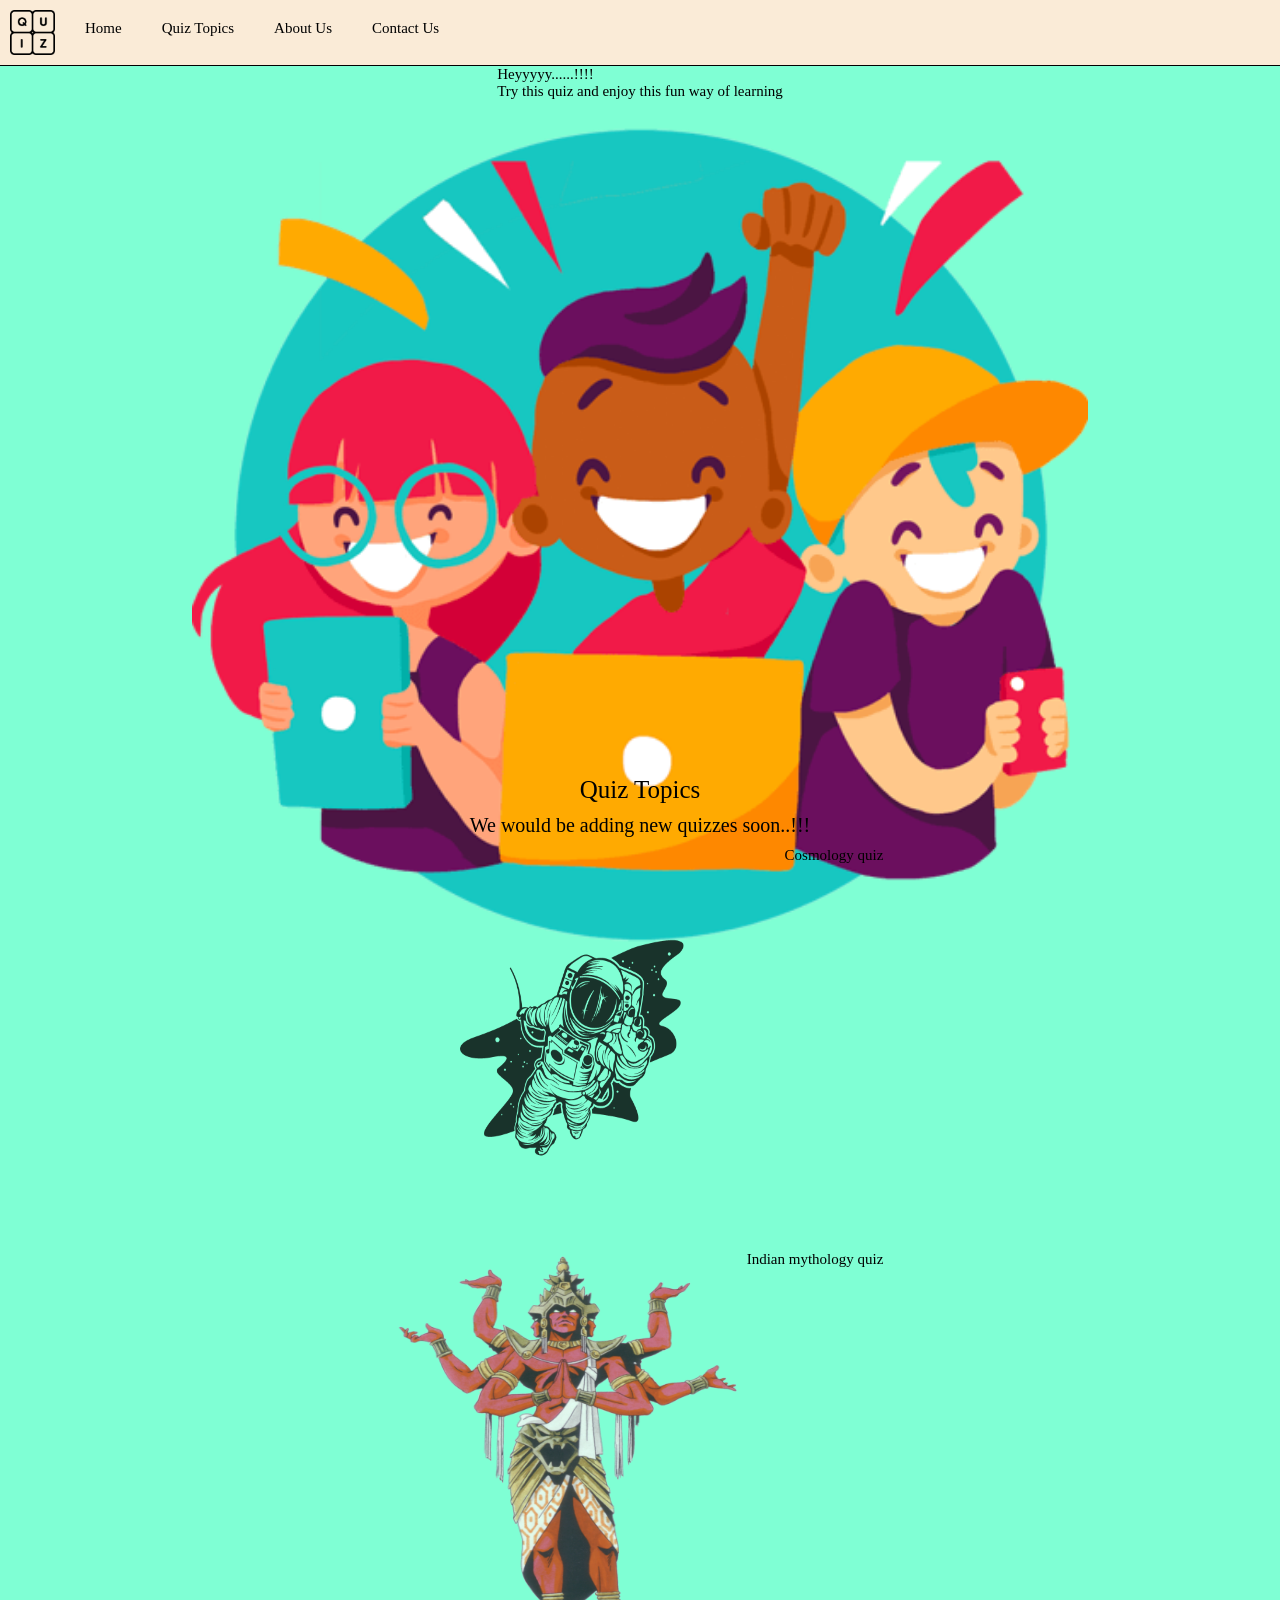
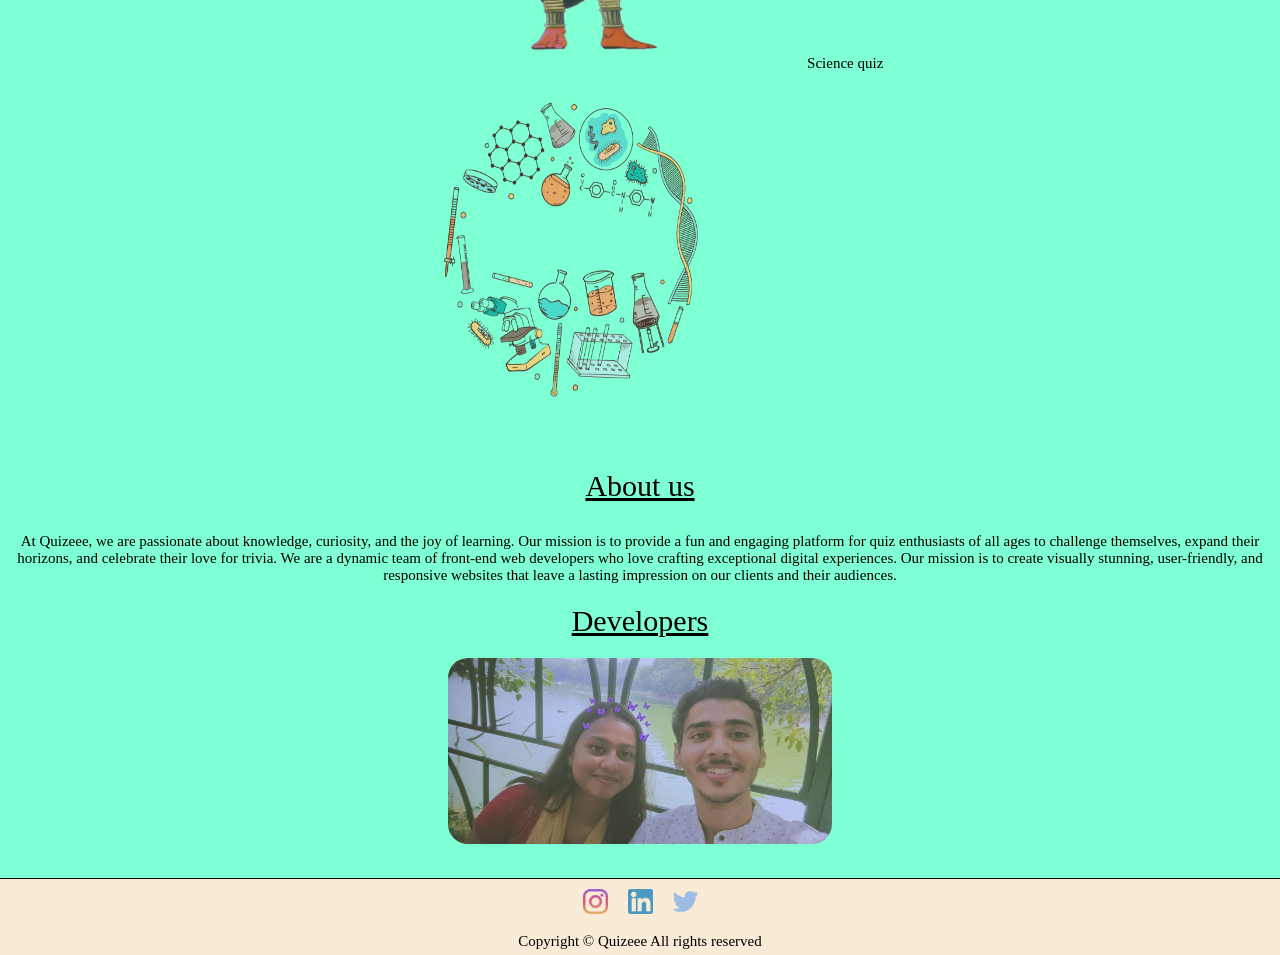
<file: index.html>
<!DOCTYPE html>
<html lang="en">
<head>
    <meta charset="UTF-8">
    <meta http-equiv="X-UA-Compatible" content="IE=edge">
    <meta name="viewport" content="width=device-width, initial-scale=1.0">
    <title>Quizeee</title>
    <link rel="stylesheet" href="Quizeee.css">
    <link rel="stylesheet" 
    media="screen and (max-width: 1350px)"
    href="phone.css">
</head>
<body>
    <header>
        <div id="navbar">
            <ul>
                <img src="images/quiz.png" class="navbar-img" alt="">
                <li class="nav-items"><a href="#intro">Home</a></li>
                <li class="nav-items"><a href="#quiz-topics">Quiz Topics</a></li>
                <li class="nav-items"><a href="#about_us">About Us</a></li>
                <li class="nav-items"><a href="#footer-icon-box">Contact Us</a></li>
            </ul>
        </div>
    </header>
    <main>
        <div id="intro">
            <div id="intro-text">
            <p>Heyyyyy......!!!! <br> Try this quiz and enjoy this fun way of learning</p>
            </div>
            <img id="intro-img" src="images/Quiz-PNG-Free-Download.png" alt="">
        </div>
        <h1 class="heading" id="quiz-topics">Quiz Topics</h1>
        <div class="quiz" >
            <h2 class="heading-text">We would be adding new quizzes soon..!!!</h2>
            <div class="topics">
                <ul>
                    <li class="quiz-box"><a href="cosmos.html"><img src="images/pngwing.com.png" alt=""><div class="quiz-intro">Cosmology quiz</div></a></li>
                    <li class="quiz-box"><a href="mythology.html"><img src="images/hindu.png" alt=""><div class="quiz-intro">Indian mythology quiz </div></a></li>
                    <li class="quiz-box"><a href="sci.html"><img src="images/sci.png" alt=""><div class="quiz-intro">Science quiz</div></a></li>
                </ul>
            </div>
        </div>
        <div id="about_us">
            <h1 id="h1_about_us">About us</h1>
            <p><center>At Quizeee, we are passionate about knowledge, curiosity, and the joy of learning. Our mission is to provide a fun and engaging platform for quiz enthusiasts of all ages to challenge themselves, expand their horizons, and celebrate their love for trivia. We are a dynamic team of front-end web developers who love crafting exceptional digital experiences. Our mission is to create visually stunning, user-friendly, and responsive websites that leave a lasting impression on our clients and their audiences. <br>
            <h1 id="developer_id">Developers</h1>
            <img src="images/developers.jpg" alt="">
            </center></p>
            </div>
    </main>
    <footer>
        <ul id="footer-icon-box">
            <li><a href="https://instagram.com/smitanna_2003?igshid=MzNlNGNkZWQ4Mg==" class="footer-icon"><img src="images/instagram.png" alt=""></a></li>
            <li><a href="https://www.linkedin.com/in/smitanna-mandal-0ab212240" class="footer-icon"><img src="images/linkedin.png" alt=""></a></li>
            <li><a href="https://twitter.com/m_smitanna" class="footer-icon"><img src="images/twitter.png" alt=""></a></li>
        </ul>
        <p id="footer-text">Copyright &copy; Quizeee All rights reserved </p>
    </footer>
    
</body>
</html>
</file>
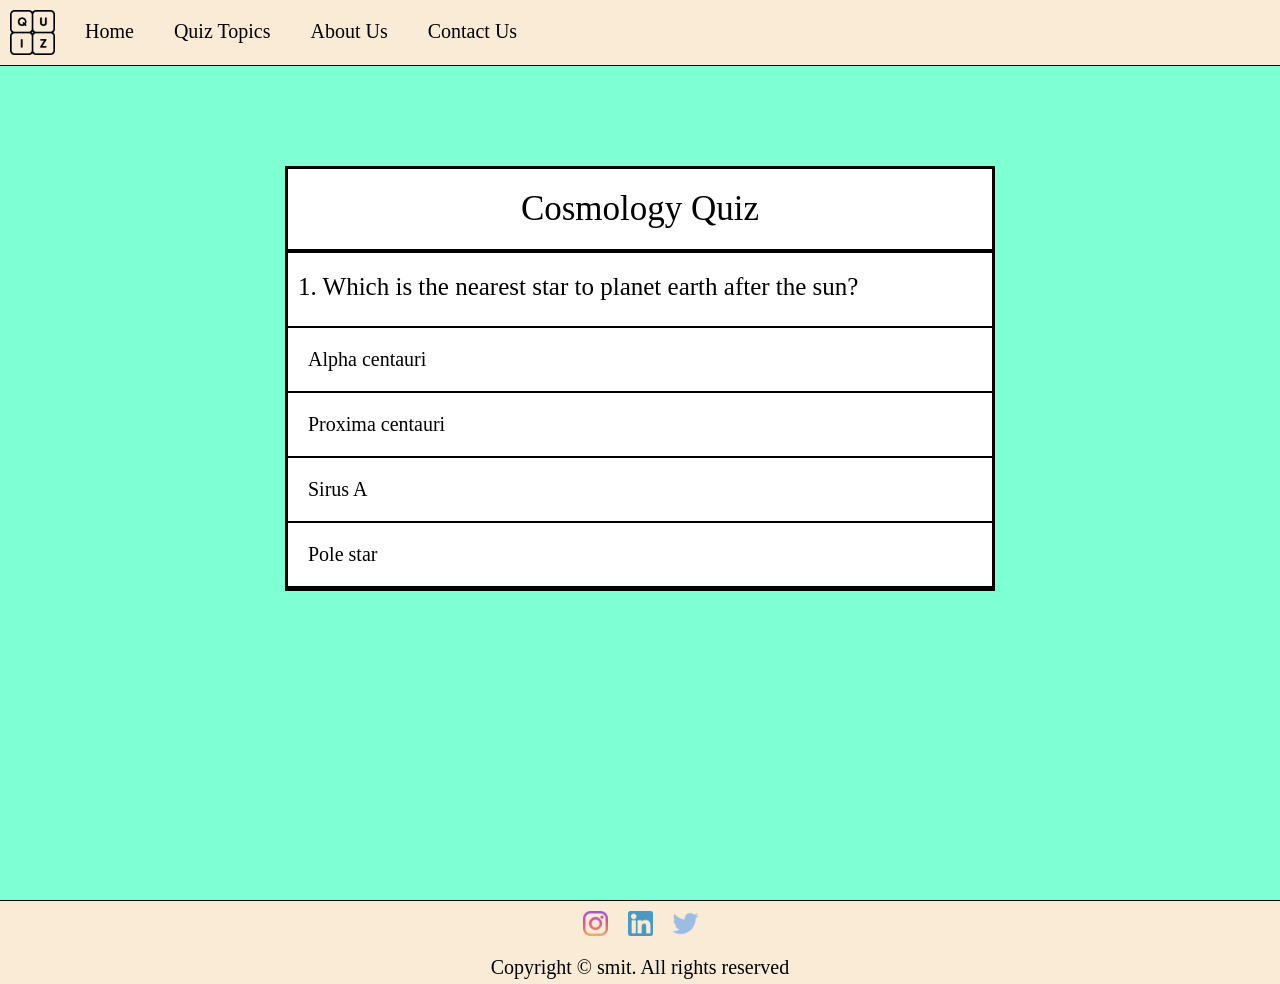
<file: cosmos.html>
<!DOCTYPE html>
<html lang="en">
<head>
    <meta charset="UTF-8">
    <meta name="viewport" content="width=device-width, initial-scale=1.0">
    <title>Quizeee | Quiz Page</title>
    <link rel="stylesheet" href="quiz.css">
    <link rel="stylesheet" media="screen and (max-width: 1250px)" href="quiz-phone.css">
</head>
<body>
    <header>
        <div id="navbar">
            <ul>
                <img class="navbar-img" src="images/quiz.png"  alt="">
                <li class="nav-items"><a href="index.html#intro">Home</a></li>
                <li class="nav-items"><a href="index.html#quiz-topics">Quiz Topics</a></li>
                <li class="nav-items"><a href="index.html#about_us">About Us</a></li>
                <li class="nav-items"><a href="#footer-icon-box">Contact Us</a></li>
            </ul>
        </div>
    </header>
    <div id="quiz-box">
        <h1 id="topic">Cosmology Quiz</h1>
        <div id="options" class="quiz">
            <h2 id="que">1. que?</h2>
            <div id="options-div">
                <button class="btn" >option 1</button>
                <button class="btn">option 2</button>
                <button class="btn">option 3</button>
                <button class="btn">option 4</button>
            </div>
        </div>

        <button id="next-btn">Next</button>
        
    </div>
    <footer>
        <ul id="footer-icon-box">
            <li><a href="https://instagram.com/smitanna_2003?igshid=MzNlNGNkZWQ4Mg==" class="footer-icon"><img src="images/instagram.png" alt=""></a></li>
            <li><a href="https://www.linkedin.com/in/smitanna-mandal-0ab212240" class="footer-icon"><img src="images/linkedin.png" alt=""></a></li>
            <li><a href="https://twitter.com/m_smitanna" class="footer-icon"><img src="images/twitter.png" alt=""></a></li>
        </ul>
        <p id="footer-text">Copyright &copy; smit. All rights reserved </p>
    </footer>
    <script src="cosmos.js"></script>
</body>
</html>
</file>
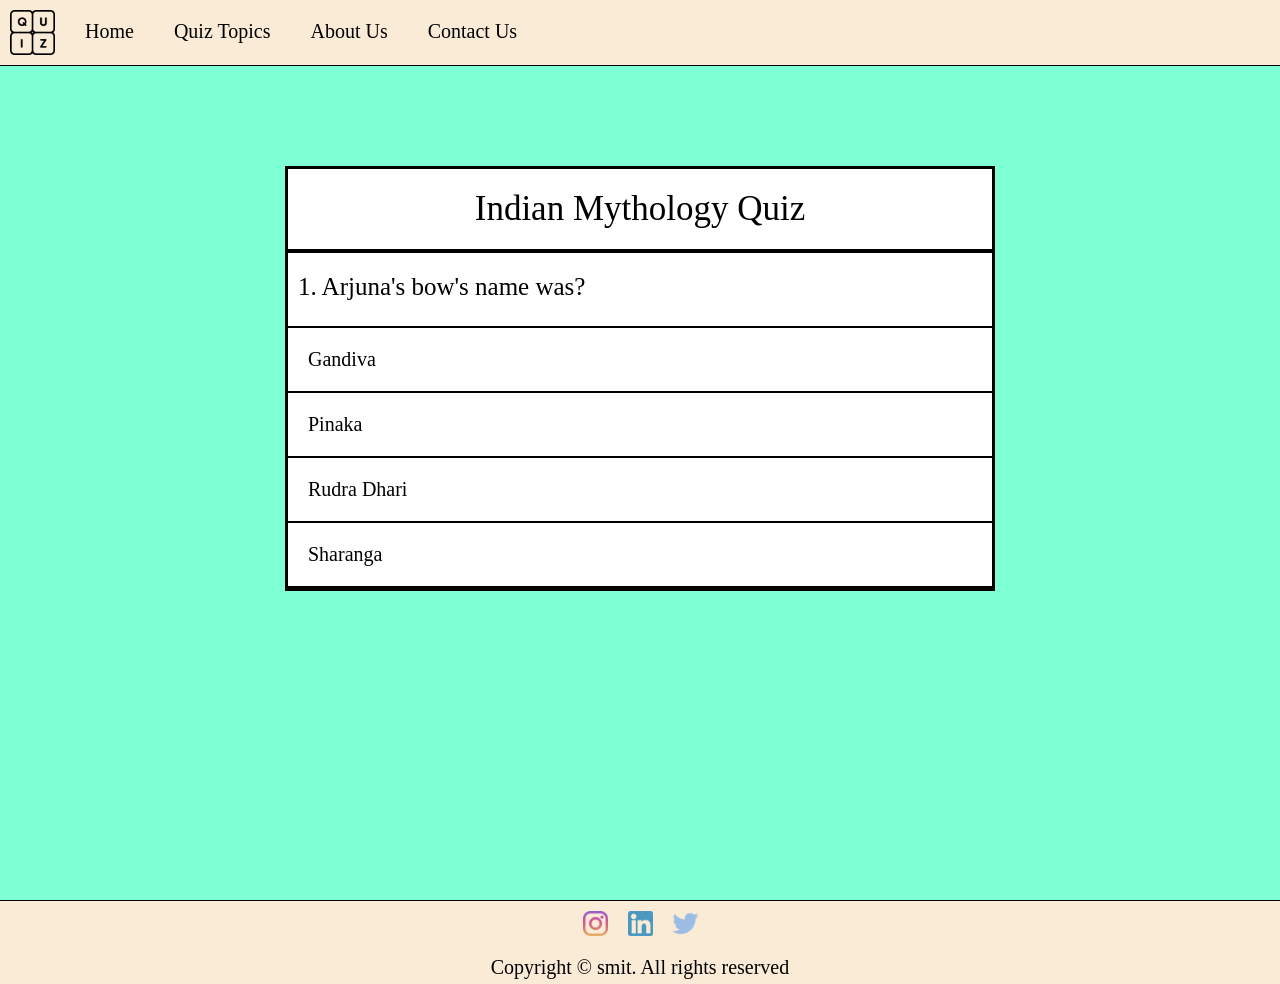
<file: mythology.html>
<!DOCTYPE html>
<html lang="en">
<head>
    <meta charset="UTF-8">
    <meta name="viewport" content="width=device-width, initial-scale=1.0">
    <title>Quizeee | Quiz Page</title>
    <link rel="stylesheet" href="quiz.css">
    <link rel="stylesheet" media="screen and (max-width: 1250px)" href="quiz-phone.css">
</head>
<body>
    <header>
        <div id="navbar">
            <ul>
                <img class="navbar-img" src="images/quiz.png"  alt="">
                <li class="nav-items"><a href="index.html#intro">Home</a></li>
                <li class="nav-items"><a href="index.html#quiz-topics">Quiz Topics</a></li>
                <li class="nav-items"><a href="index.html#about_us">About Us</a></li>
                <li class="nav-items"><a href="#footer-icon-box">Contact Us</a></li>
            </ul>
        </div>
    </header>
    <div id="quiz-box">
        <h1 id="topic">Indian Mythology Quiz</h1>
        <div id="options" class="quiz">
            <h2 id="que">1. que?</h2>
            <div id="options-div">
                <button class="btn" >option 1</button>
                <button class="btn">option 2</button>
                <button class="btn">option 3</button>
                <button class="btn">option 4</button>
            </div>
        </div>
        <button id="next-btn">Next</button>
    </div>
    <footer>
        <ul id="footer-icon-box">
            <li><a href="https://instagram.com/smitanna_2003?igshid=MzNlNGNkZWQ4Mg==" class="footer-icon"><img src="images/instagram.png" alt=""></a></li>
            <li><a href="https://www.linkedin.com/in/smitanna-mandal-0ab212240" class="footer-icon"><img src="images/linkedin.png" alt=""></a></li>
            <li><a href="https://twitter.com/m_smitanna" class="footer-icon"><img src="images/twitter.png" alt=""></a></li>
        </ul>
        <p id="footer-text">Copyright &copy; smit. All rights reserved </p>
    </footer>
    <script src="mythology.js"></script>
</body>
</html>
</file>
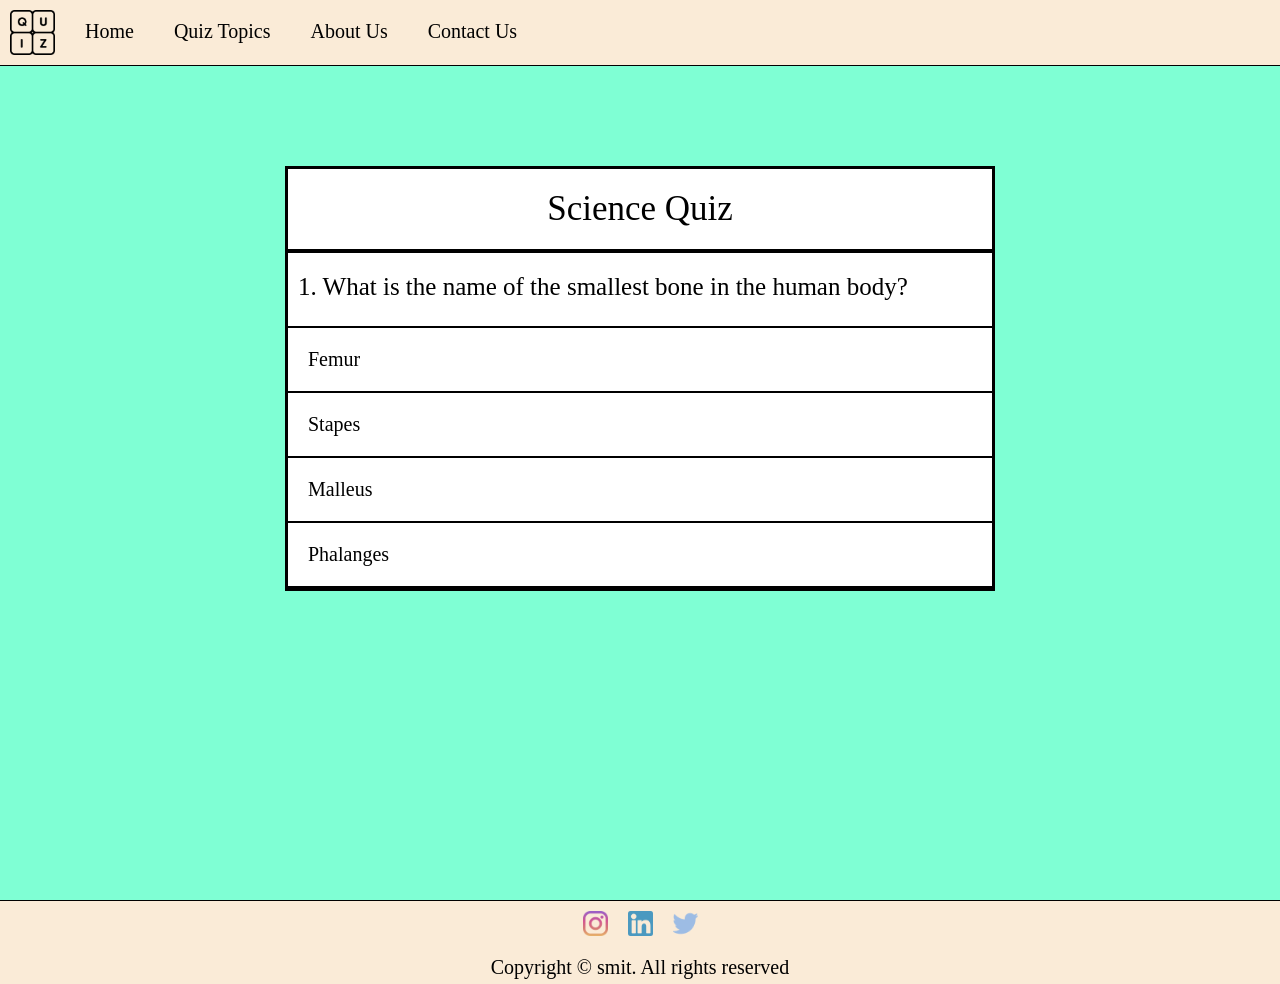
<file: sci.html>
<!DOCTYPE html>
<html lang="en">
<head>
    <meta charset="UTF-8">
    <meta name="viewport" content="width=device-width, initial-scale=1.0">
    <title>Quizeee | Quiz Page</title>
    <link rel="stylesheet" href="quiz.css">
    <link rel="stylesheet" media="screen and (max-width: 1250px)" href="quiz-phone.css">
</head>
<body>
    <header>
        <div id="navbar">
            <ul>
                <img class="navbar-img" src="images/quiz.png"  alt="">
                <li class="nav-items"><a href="index.html#intro">Home</a></li>
                <li class="nav-items"><a href="index.html#quiz-topics">Quiz Topics</a></li>
                <li class="nav-items"><a href="index.html#about_us">About Us</a></li>
                <li class="nav-items"><a href="">Contact Us</a></li>
            </ul>
        </div>
    </header>
    <div id="quiz-box">
        <h1 id="topic">Science Quiz</h1>
        <div id="options" class="quiz">
            <h2 id="que">1. que?</h2>
            <div id="options-div">
                <button class="btn" >option 1</button>
                <button class="btn">option 2</button>
                <button class="btn">option 3</button>
                <button class="btn">option 4</button>
            </div>
        </div>
        <button id="next-btn">Next</button>
    </div>
    <footer>
        <ul id="footer-icon-box">
            <li><a href="https://instagram.com/smitanna_2003?igshid=MzNlNGNkZWQ4Mg==" class="footer-icon"><img src="images/instagram.png" alt=""></a></li>
            <li><a href="https://www.linkedin.com/in/smitanna-mandal-0ab212240" class="footer-icon"><img src="images/linkedin.png" alt=""></a></li>
            <li><a href="https://twitter.com/m_smitanna" class="footer-icon"><img src="images/twitter.png" alt=""></a></li>
        </ul>
        <p id="footer-text">Copyright &copy; smit. All rights reserved </p>
    </footer>
    <script src="science.js"></script>
</body>
</html>
</file>
<file: Quizeee.css>
*{
    margin: 0px;
    padding: 0px;
    font-size: 20px;
    font-family: 'Crimson Text', serif;
}
html {
    scroll-behavior: smooth;
  }
/* MAIN SECTION */
#navbar{
    display: flex;
    background-color: antiquewhite;
    align-items: center;
    border-bottom: solid black 1px;
}
#navbar ul{
    display: flex;
    list-style: none;
}

#navbar ul li{
    padding : 20px;
    
}
#navbar ul li a{
    color: black;
}

#navbar ul li a::after{
    content:"";
    display: block;
    height: 2px;
    width: 100%;
    background-color: black;
    transform: scale(0);
    transition: transform 0.4s;
}
#navbar ul li a:hover::after{
    transform: scale(1);
}
#navbar img{
    height: 45px;
    padding: 10px;
}
.nav-items .quiz-box{
    list-style: none;
}
.nav-items a, .quiz-box a{
    text-decoration: none;
}
body{
    background-color: aquamarine; 
}
#intro{
    width: 100%;
    height: 700px;
    display: flex;
    justify-content: space-evenly;
    align-items: center;
    font-family: 'Crimson Text', serif;
}
#intro #intro-img{
    height: 400px;
    padding: 25px;
}
#intro #intro-text p{
    font-size: 25px;
    font-family: 'Crimson Text', serif;
}
.heading{
    margin: 10px;
    font-size: xx-large;
    font-weight: 500;
    text-align: center;
}

.heading-text{
    margin: 10px;
    font-size: x-large;
    font-weight: 400;
    text-align: center;
}
.quiz .topics{
    display: flex;
    justify-content: space-evenly;
}
.quiz .topics ul {
    display: flex;
    
}
.quiz .topics ul li{
    list-style-type: none;
}
.quiz .topics .quiz-box img{
    height: 400px;
    width: 350px;
    padding: 50px;
    opacity: 0.8;  
    transition: 0.5s ease;
}
.quiz .topics .quiz-box img:hover{
    border-radius: 0;
    opacity: 1;
    transform: scale(1.3);
}
.quiz .topics .quiz-box .quiz-intro{
    text-align: center;
    float: inline-end;
    color: black;
    padding-bottom: 30px;
}
#about_us{
    text-align: center;
    height: 100%;
    width: 100%;
    font-size: 25px;
    text-align: center;
    color: black;
}
#about_us h1{
    font-size: 30px;
    font-weight: 500;
    margin-top: 10px;
    text-decoration: underline;
}
#about_us p{
    padding: 15px;
}
#about_us #developer_id{
    margin-top: 20px;
    margin-bottom: 20px;
}
#about_us img{
    width: 30%;
    border-radius: 20px;
    opacity: 0.8;
}
#about_us img:hover{
    width: 40%;
    border-radius: 20px;
    transition: 0.5s ease;
    opacity: 1;
}
footer{
    display: flex;
    flex-direction: column;
    background-color: antiquewhite;
    border-top: solid black 1px;
}
#footer-icon-box{
    display: flex;
    justify-content: center;
    align-items: center;
}
.footer-icon img{
    width: 25px;
    opacity: 0.7;
}
.footer-icon img:hover{
    opacity: 1;
}
#footer-icon-box li {
    list-style-type: none;
    margin: 10px;
}
#footer-text{
    text-align: center;
    margin: 5px;
}
</file>
<file: phone.css>
*{
    font-size: 15px;
}
.topics{
    display: flex;
    align-items: center;
}
.topics ul{
    flex-direction: column;
}
.topics ul li{
    list-style-type: none;
}
#intro{
    flex-direction: column;
    align-items: center;
}
#intro #intro-img{
    width: 70%;
    height: auto;
}
#intro #intro-text p{
    font-size: 15px;
}
.heading{
    font-size: 25px;
}
.heading-text{
    font-size: 20px;
}
.quiz .topics .quiz-box img{
    padding: 0px;
}
</file>
<file: quiz.css>
*{
    margin: 0px;
    padding: 0px;
    font-size: 20px;
    font-family: 'Crimson Text', serif;
    
}
html {
    scroll-behavior: smooth;
  }


/* QUIZ BOX */
#navbar{
    display: flex;
    background-color: antiquewhite;
    align-items: center;
    border-bottom: solid black 1px;
}
#navbar ul{
    display: flex;
    list-style: none;
}

#navbar ul li{
    margin: 20px;
    
}
#navbar ul li a{
    color: black;
}

#navbar ul li a::after{
    content:"";
    display: block;
    height: 2px;
    width: 100%;
    background-color: black;
    transform: scale(0);
    transition: transform 0.4s;
}
#navbar ul li a:hover::after{
    transform: scale(1);
}
#navbar img{
    height: 45px;
    padding: 10px;
}
.nav-items .quiz-box{
    list-style: none;
}
.nav-items a, .quiz-box a{
    text-decoration: none;
}

body{
    background-color: aquamarine;
}

#quiz-box{
    width: 55%;
    height: 100%;
    display: flex;
    margin: 100px auto;
    background-color: white;
    border: black solid 3px;
    flex-direction: column;
}

#quiz-box #topic{
    font-weight: 500;
    font-size: 35px;
    margin-bottom: 10px;
    padding: 20px;
    border-bottom: solid black 4px;
    text-align: center;
   
}
#quiz-box #que{
    font-size: 25px;
    font-weight: 300;
    padding: 10px;
    margin-bottom: 15px;
}
#quiz-box #options-div{
    display: flex;
    flex-direction: column;
    border-bottom: black solid 2px;
}
#quiz-box #options-div button{
    padding: 20px;
    text-align: left;
    background-color: white;
    border: none;
    border-top: 2px solid black;
}
#quiz-box #options-div button:hover:not([disabled]){
    background-color: antiquewhite;
}

#quiz-box #options-div .correct{
    background-color: lightgreen;
    color: black;
}
#quiz-box #options-div .incorrect{
    background-color: lightcoral;
    color: black;
}

#next-btn{
    width: 20%;
    margin-left: 39%;
    height: 40px;
    background-color: lightgreen;
    border: none;
    border-radius: 5px;
    margin-top: 10px;
    margin-bottom: 10px;
}

#next-btn:hover{
    border-color: lightgreen;
    padding: 10px;
    box-shadow: 5px 5px 5px lightpink;
}

.score{
    font-size: 25px;
    margin-left: 10px;
    margin-top: 10px;
    margin-bottom: 10px;
}

footer{
    display: flex;
    flex-direction: column;
    background-color: antiquewhite;
    border-top: solid black 1px;
    position: absolute;
    width: 100%;
    top: 100%;
}
#footer-icon-box{
    display: flex;
    justify-content: center;
    align-items: center;
}
.footer-icon img{
    width: 25px;
    opacity: 0.7;
}
.footer-icon img:hover{
    opacity: 1;
}
#footer-icon-box li {
    list-style-type: none;
    margin: 10px;
}
#footer-text{
    text-align: center;
    margin: 5px;
}
</file>
<file: quiz-phone.css>
*{
    font-size: 15px;
}
#navbar img{
    height: 45px;
}

#quiz-box{
    width: 80%;
    margin-top: 35px;
}
#quiz-box #topic{
    font-size: 25px;
}
#quiz-box #que{
    font-size: 20px;
}
#quiz-box #options-div button{
    font-size: 15px;
}

#next-btn{
    font-size: 12px;
}
</file>
